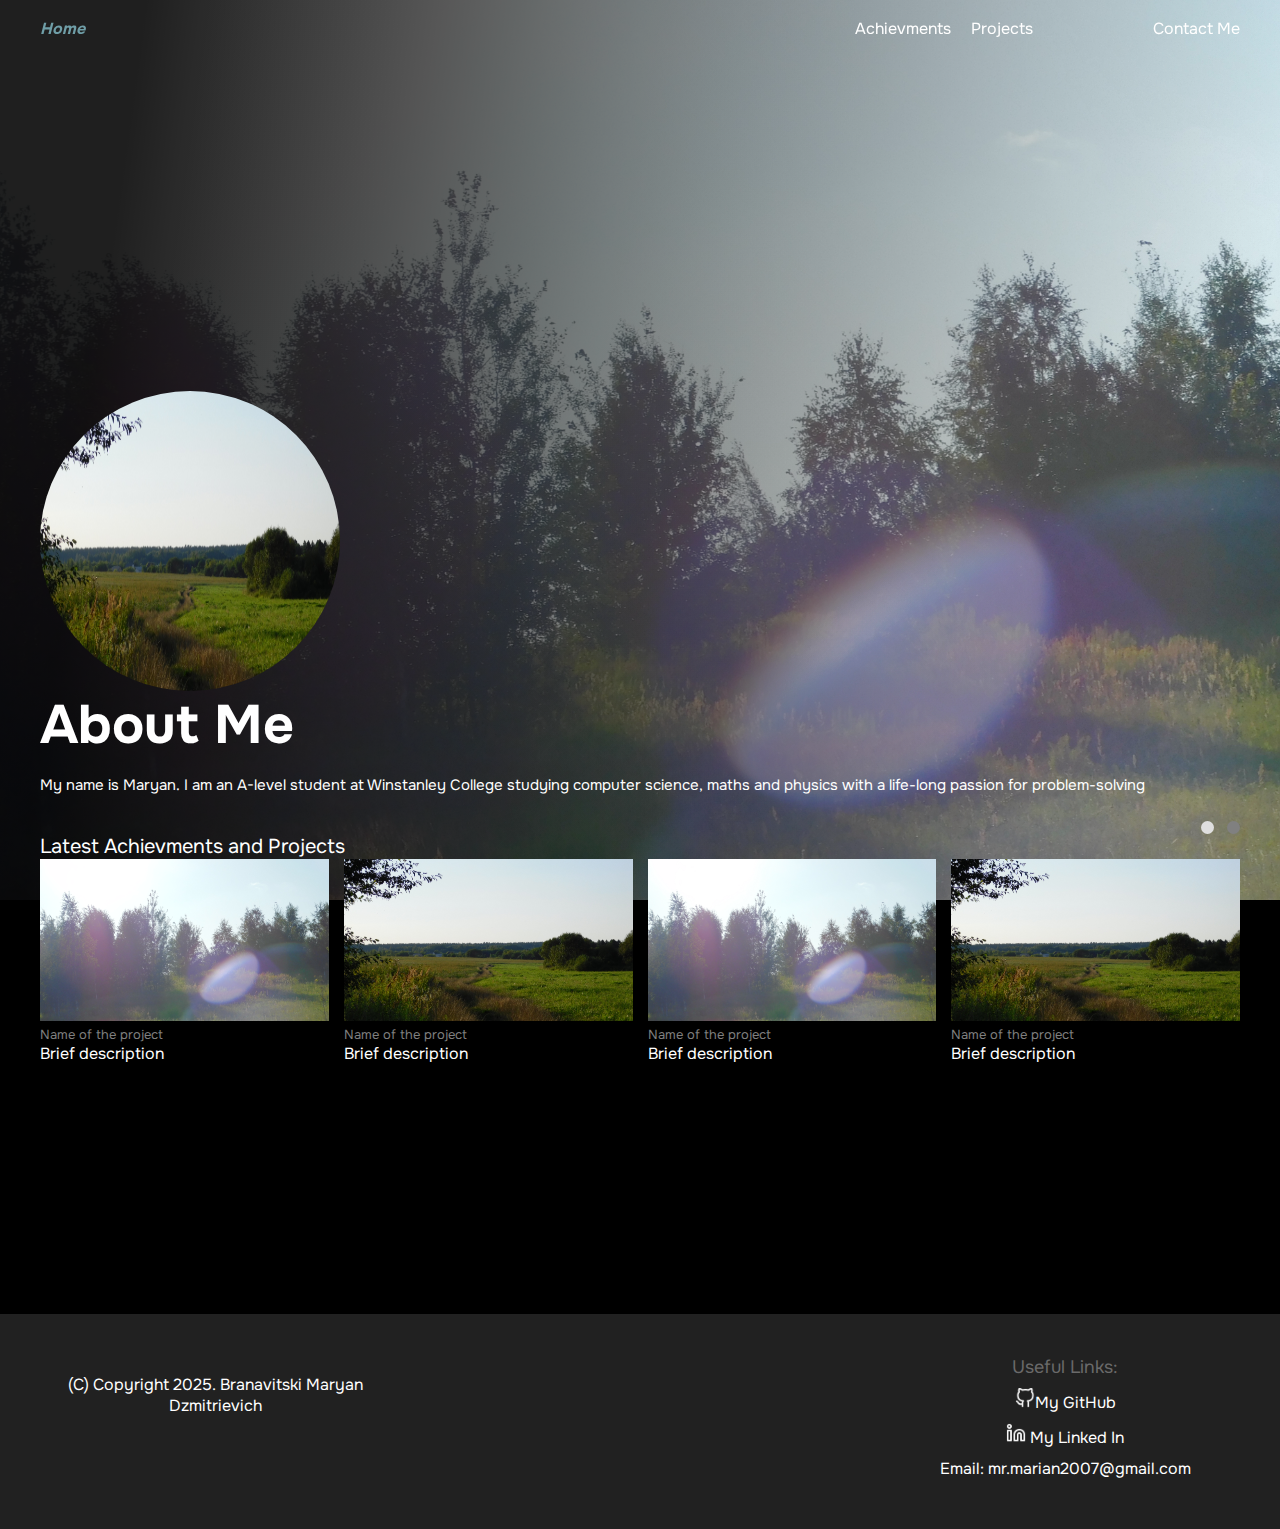
<file: source/index.html>
<!DOCTYPE html>
<html lang="en">
<head>
    <meta charset="UTF-8">
    <meta name="viewport" content="width=device-width, initial-scale=1.0">
    <link rel="stylesheet" href="assets/css/style.css">
    <title>Home</title>
</head>
<body>
    <header>
        <nav class="header-nav nav-desktop">
            <div class="header-nav-elements default-container">
                <ul>
                    <li><a href="index.html" class="current">Home</a></li>
                </ul>
                <ul class="middle-menu">    
                    <li><a href="education.html">Achievments</a></li>
                    <li><a href="projects.html">Projects</a></li>
                    <li><a href="contact.html" >Contact Me</a></li>
                </ul>
            </div>
        </nav>

        <nav class="nav-mobile">
            <div class="header-nav-elements-mobile">
                <ul>
                    <li class="mobile-btn"><img src="assets/imgs/MenuIcon.svg" alt="Menu"></li>
                    
                </ul>
                
                <ul class="middle-menu-mobile">
                    <li><a href="index.html">Home</a></li>    
                    <li><a href="education.html">Achievments</a></li>
                    <li><a href="projects.html">Projects</a></li>
                    <li><a href="contact.html" >Contact Me</a></li>
                </ul>
            </div>
        </nav>

    </header>

    <main>
        <section>
            <ul class="hero">
                <li>
                    <img src="assets/imgs/DSCN0459.JPG" alt="Image 1" class="main-slider-img">
                </li>

                <li>
                    <img src="assets/imgs/DSCN0535.JPG" alt="Image 2" class="main-slider-img">
                </li>

                <div class="default-container">
                    <div class="hero-rounded-img">
                        
                    </div>
                    <div class="hero-picture">
                      <img src="assets/imgs/DSCN0535.JPG" alt="">  
                      <p>About Me</p>
                      <p>My name is Maryan. I am an A-level student at Winstanley College studying computer science, maths and physics with a life-long passion for problem-solving</p>  
                    </div>
                </div>

            </ul>

            <div class="default-container">
                <div class="next-main-slider-dots">
                    <span class="active"></span>
                    <span></span>
                </div>
            </div>

            <div class="fader-bg">
                <div class="fader-grad-0"></div>
                <div class="fader-grad-1"></div>
            </div>
        </section>

        <section class="default-container">
            <p class="label-p">Latest Achievments and Projects</p>
            <div class="latest-imgs">
                
                <div class="latest-img">
                    <img src="assets/imgs/DSCN0459.JPG" alt="" id="latest-picture">
                    <div class="latest-img-labels">
                        <p>Name of the project</p>
                        <p>Brief description</p>
                    </div>
                </div>

                <div class="latest-img">
                    <img src="assets/imgs/DSCN0535.JPG" alt="" id="latest-picture">
                    <div class="latest-img-labels">
                        <p>Name of the project</p>
                        <p>Brief description</p>
                    </div>
                </div>

                <div class="latest-img">
                    <img src="assets/imgs/DSCN0459.JPG" alt="" id="latest-picture">
                    <div class="latest-img-labels">
                        <p>Name of the project</p>
                        <p>Brief description</p>
                    </div>
                </div>

                <div class="latest-img">
                    <img src="assets/imgs/DSCN0535.JPG" alt="" id="latest-picture">
                    <div class="latest-img-labels">
                        <p>Name of the project</p>
                        <p>Brief description</p>
                    </div>
                </div>
            
            </div>
        </section>



    </main>

    <footer>
        <div class="footer-wrapper default-container">
            <div class="footer-copyright">
                (C) Copyright 2025. Branavitski Maryan Dzmitrievich
            </div>

            <div class="footer-item">
                <p>Useful Links:</p>
                <ul>
                    <li><a href="https://github.com/marian-branavitski" target="_blank"><img src="assets/imgs/Github.png" alt="">My GitHub</a></li>
                    <li><a href="https://www.linkedin.com/in/maryan-branavitski" target="_blank"><img src="assets/imgs/Linkedin.png" alt=""> My Linked In</a></li>
                    <li><a href="mailto:mr.marian2007@gmail.com">Email: mr.marian2007@gmail.com</a></li>
                </ul>
            </div>
        </div>
    </footer>

    <script src="assets/js/script.js"></script>
</body>
</html>
</file>
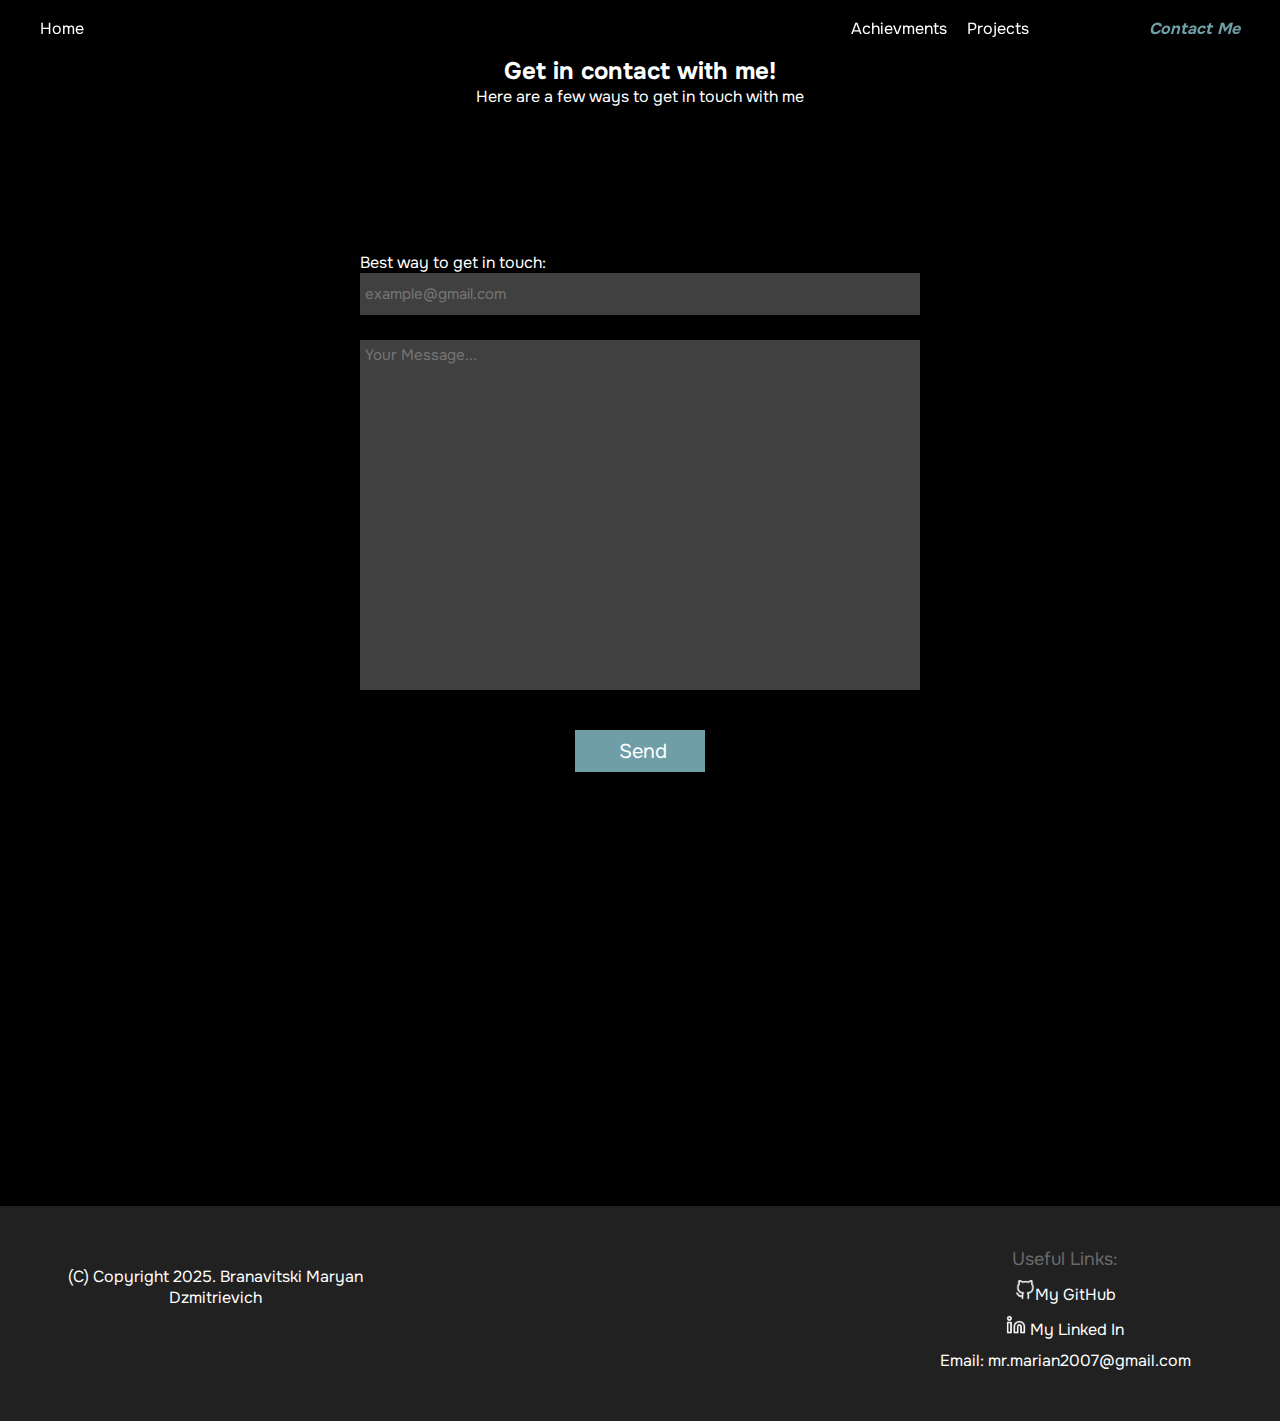
<file: source/contact.html>
<!DOCTYPE html>
<html lang="en">
<head>
    <meta charset="UTF-8">
    <meta name="viewport" content="width=device-width, initial-scale=1.0">
    <link rel="stylesheet" href="assets/css/style.css">
    <title>Home</title>
</head>
<body>
    <header>
        <nav class="header-nav nav-desktop">
            <div class="header-nav-elements default-container">
                <ul>
                    <li><a href="index.html">Home</a></li>
                </ul>
                <ul class="middle-menu">    
                    <li><a href="education.html">Achievments</a></li>
                    <li><a href="projects.html">Projects</a></li>
                    <li><a href="contact.html" >Contact Me</a></li>
                </ul>
            </div>
        </nav>

        <nav class="nav-mobile">
            <div class="header-nav-elements-mobile">
                <ul>
                    <li class="mobile-btn"><img src="assets/imgs/MenuIcon.svg" alt="Menu"></li>
                    
                </ul>
                
                <ul class="middle-menu-mobile">
                    <li><a href="index.html">Home</a></li>    
                    <li><a href="education.html">Achievments</a></li>
                    <li><a href="projects.html">Projects</a></li>
                    <li><a href="contact.html" >Contact Me</a></li>
                </ul>
            </div>
        </nav>

    </header>

    <main>
        <section class="default-container text-centered">
            <h2>Get in contact with me!</h2>
            <p>Here are a few ways to get in touch with me</p>
        </section>

        <div class="margin-10"></div>

        <section class="contact">
            <div class="form-container">
                <p>Best way to get in touch:</p>
                <form action="#">
                    <input type="email" name="email" id="" placeholder="example@gmail.com">
                    <textarea name="message" id="" cols="30" rows="10" placeholder="Your Message..."></textarea>
                    <input type="submit" value="Send">
                </form>
            </div>
        </section>



    </main>

    <footer>
        <div class="footer-wrapper default-container">
            <div class="footer-copyright">
                (C) Copyright 2025. Branavitski Maryan Dzmitrievich
            </div>

            <div class="footer-item">
                <p>Useful Links:</p>
                <ul>
                    <li><a href="#"><img src="assets/imgs/Github.png" alt="">My GitHub</a></li>
                    <li><a href="#"><img src="assets/imgs/Linkedin.png" alt=""> My Linked In</a></li>
                    <li><a href="mailto:mr.marian2007@gmail.com">Email: mr.marian2007@gmail.com</a></li>
                </ul>
            </div>
        </div>
    </footer>

    <script src="assets/js/script.js"></script>
</body>
</html>
</file>
<file: source/assets/css/style.css>
@import url('https://fonts.googleapis.com/css2?family=Onest:wght@100..900&display=swap');

*{
    margin: 0%;
    padding: 0%;
    box-sizing: border-box;
    font-family: 'Onest', sans-serif;
}

body{
    background-color: black;
    color: white;
    overflow-x: hidden;
}

main{
    min-height: 100vh;
}

ul {
    list-style: none;
    padding: 0;
    margin: 0;
}

a {
    color: white;
    text-decoration: none;
}

img{
    height: 100%;
    width: 100%;
}

.default-container {
    max-width: 1200px;
    margin: auto;
}

header {
    position: sticky;
    top: 0;
    z-index: 2;
}

header .header-nav {
    display: flex;
    height: 56px;
}

header .header-nav ul{
    display: flex;
    align-items: center;
    position: relative;
}

.header-nav-elements {
    display: flex;
    width: 100%;
    justify-content: space-between;
}

.header-nav-elements>ul>li>a.current {
    color: #6f9ea7;
    font-weight: bold;
    font-style: italic;
}

.header-nav-elements-mobile>ul>li>a.current {
    background-color: #6f9ea7;
    min-width: 100%;
    display: inline-flex;
    justify-content: center;
    align-items: center;
    padding: 10px 0;
}

ul.middle-menu>li>a {
    padding: 0 0 0 20px;
}

ul.middle-menu>li:last-child {
    margin-left: 100px;
}

ul>li>a:hover {
    display: inline-block;
    transform: scale(1.1);
}

.main-slider-img {
    position: absolute;
    top: 0;
    object-fit: cover;
    object-position: top;
}

.carousel-img {
    position: absolute;
    opacity: 30%;
    object-fit: cover;
    object-position: unset;
}

.carousel {
    position: relative;
    width: 100%;
    height: 95vh;
    overflow: hidden;
}

.hero-picture>img:first-child{
    border-radius: 50%;
    height: 300px;
    width: 300px;
}

.hero-picture {
    height: 85vh;
    position: relative;
    display: flex;
    flex-direction: column;
    justify-content: flex-end;
    z-index: 1;
}

.carousel-contents {
    height: 75vh;
    position: relative;
    display: flex;
    flex-direction: column;
    justify-content: flex-end;
    z-index: 1;
}

.carousel-contents>p:first-child {
    font-size: 40px;
    color: white;
    font-weight: bold;
    padding-bottom: 1rem;
}

.carousel-contents>p:nth-child(2) {
    font-size: 20px;
    color: #a1a1a1;
    font-weight: lighter;
}

.carousel-contents>button:last-child {
    display: block;
    height: 50px;
    width: 150px;
    padding: 0;
    margin-top: 10px;
}

button {
    padding: 30px;
    background-color: #cea5fb;
    border: none;
}

button:hover {
    transform: scale(1.3);
    transition: 400ms all;
    cursor: pointer;
}

.hero-picture>p:nth-child(2) {
    font-size: 54px;
    font-weight: bold;
    padding-bottom: 1rem;
}

.hero-picture>p:last-child {
    font-size: 15px;
    padding-bottom: 26px;
}

.next-main-slider-dots {
    display: flex;
    justify-content: flex-end;
    transition: 400ms all;
}

.next-carousel-slider-dots {
    display: flex;
    justify-content: flex-end;
    transition: 400ms all;
}

.next-main-slider-dots>span:hover {
    transform: scale(1.5);
}

.next-carousel-slider-dots>span:hover {
    transform: scale(1.5);
}

.next-main-slider-dots>span{
    width: 13px;
    height: 13px;
    background-color: #808080;
    z-index: 1;
    margin: 0 0 0 13px;
    border-radius: 50%;
}

.next-carousel-slider-dots>span{
    width: 13px;
    height: 13px;
    background-color: #808080;
    z-index: 1;
    margin: 0 0 0 13px;
    border-radius: 50%;
}

.next-main-slider-dots>span.active{
    background-color: #dfdfdf;
}

.next-carousel-slider-dots>span.active{
    background-color: #dfdfdf;
}

.fader-bg {
    position: absolute;
    top: 0;
    width: 100%;
    height: 110vh;
}

.fader-bg .fader-grad-1 {
    width: 100%;
    height: 110vh;
    background: linear-gradient(277.92deg, rgba(0, 0, 0, 0) 7.66%, rgba(0, 0, 0, 0.88) 89.67%);
}

.fader-bg .fader-grad-0 {
    width: 100%;
    height: 110vh;
    background: linear-gradient(180deg, rgba(0, 0, 0, 0.01) 77.36%, rgba(0, 0, 0, 0.01) 7777.36%, #0c0b0b 96.82%);
    position: absolute;
}

p>span>a {
    color: #cea5fb;
    font-weight: light;
}

p>span>a:hover {
    text-decoration: underline;
    font-style: italic;
}

.label-p {
    font-size: 20px;
    z-index: 1;
    position: relative;
}

.latest-imgs{
    display: grid;
    grid-template-columns: repeat(auto-fit, minmax(148px, 1fr));
    gap: 15px;
    z-index: 1;
}

.latest-img {
    min-width: 150px;
    min-height: 100px;
    transition: 250ms all;
    position: relative;
}

.latest-img>img {
    height: auto;
}

.latest-img-labels {
    font-size: 16px;
}

.latest-img-labels>p:first-child {
    color: #7e7e7e;
    font-size: 13px;
}

.latest-img:hover {
    cursor: zoom-in;
    transform: scale(1.4);
    z-index: 1;
    color: #6f9ea7;
    background-color: black;
}

.latest-img>a:hover{
    cursor: zoom-in;
}

.contact {
    display: flex;
    justify-content: center;
    align-items: center;
    height: 90vh;
    flex-direction: column;
}

.contact>p{
    font-size: 15px;
    color: #747474;
    margin-top: 20px;
}

.contact .form-container {
    width: 700px;
    height: auto;
    padding: 26px 70px 26px 70px;
}

.contact .form-container>form {
    display: flex;
    justify-content: center;
    flex-direction: column;
}

.contact .form-container>form>input {
    height: 42px;
    background-color: #404040;
    margin-bottom: 25px;
    color: white;
    font-size: 15px;
    border: none;
    padding-left: 5px;
}

.contact .form-container>form>textarea {
    height: 350px;
    background-color: #404040;
    margin-bottom: 25px;
    color: white;
    font-size: 15px;
    border: none;
    resize: none;
    padding: 5px;
}

.contact .form-container>form>input[type=submit] {
    background-color: #6f9ea7;
    width: 130px;
    text-align: center;
    margin: auto;
    cursor: pointer;
    font-size: 20px;
    margin-top: 15px;
    margin-bottom: 20px;
    border: none;
    transition: 400ms all;
}

.contact-links {
    display: flex;
    justify-content: center;
    align-items: center;
}

.contact-links>li {
    margin: 0 30px;
}

.contact-links>li>a {
    display: inline-block;
}
.contact-links>li>a>img {
    width: 60px;
    height: 60px;
    transition: 250ms all;
}

.contact-links>li>a:hover>img {
    transform: scale(1.2);
    filter: brightness(0.8);
    cursor: pointer;
}

.page-description {
    padding: 50px 0;
    text-align: center;
}

input[type=submit]:hover {
    transform: scale(1.15);
}

input:focus, textarea:focus {
    outline: none;
}

.text-centered {
    text-align: center;
}

footer {
    background-color: #212121;
    margin-top: 250px;
    padding-top: 50px;
    padding-bottom: 50px;
}

.footer-wrapper {
    display: grid;
    grid-template-columns: repeat(auto-fill, minmax(180px, 1fr));
    grid-auto-rows: auto;
    gap: 500px;
    padding-top: 10px;
    text-align: center;
}

.footer-item p {
    color: #6a6a6a;
    font-size: 18px;
    margin-top: -18px;
}

.footer-item img {
    width: 20px;
    height: 20px;
}

.footer-item a:hover {
    text-decoration: underline;
}

.footer-item>ul>li {
    padding-top: 10px;
}

nav.nav-desktop {
    display: none;
}

nav.nav-mobile {
    display: none;
    background-color: #000000;
}

.header-nav-elements-mobile>ul:first-child {
    display: flex;
    justify-content: space-between;
    padding: .5rem;
}

.middle-menu-mobile>li {
    padding-bottom: 20px;
}

.middle-menu-mobile {
    display: none;
    position: absolute;
    width: 100%;
}

.mobile-btn {
    cursor: pointer;
}

.margin-10 {
    margin: 10px;
}


@media (min-width: 1200px) {
    nav.nav-desktop {
        display: flex;
    }
}

@media (max-width: 1199px) {
    nav.nav-mobile {
        display: block;
    }

    .middle-menu-mobile {
        background-color: #000000;
        text-align: center;
    }

    .footer-wrapper {
        gap: 100px;
        text-align: center;
    }

    .hero-picture>img:first-child {
        width: 200px;
        height: 200px;
        margin-top: 10%;
    }
}

@media (max-width: 920px) {
    *:hover {
        transition: none !important;
        transform: none !important;
    }

    .latest-img:hover {
        transform: none !important;
        cursor: default;
    }

    .hero-picture {
        justify-content: center;
        align-items: center;
    }

    .hero-picture>img:first-child {
        width: auto;
        height: 37%;
        margin-top: 13%;
    }

    .hero-picture>p:nth-child(2) {
        text-align: center;
        font-size: 2rem;
    }

    .hero-picture>p:last-child {
        font-size: 1rem;
        text-align: center;
    }

    .carousel-contents>p:first-child {
        text-align: center;
        font-size: 2rem;
    }

    .carousel-contents>p:nth-child(2) {
        text-align: center;
        font-size: 1rem;
    }

    .carousel-contents>p:last-child {
        text-align: center;
        font-size: 1rem;
    }

    .carousel-contents>button:last-child {
        width: 100%;
        height: 50px;
        margin-top: 10px;
        margin-bottom: 15px;
    }

    .next-carousel-slider-dots {
        justify-content: center;
    }

    .next-main-slider-dots {
        justify-content: center;
    }

    .latest-imgs {
        min-width: auto;
        min-height: auto;
    }

    .latest-imgs {
        grid-template-columns: repeat(auto-fit, minmax(190px, 1fr));
        padding-left: 10px;
        padding-right: 10px;
    }

    .label-p {
        text-align: center;
        padding-bottom: 10px;
    }

    .carousel {
        display: grid;
        grid-template-columns: repeat(auto-fit, minmax(300px, 1fr));
        grid-auto-rows: auto;
        gap: 15px;
    }
        
    .contact .form-container {
        width: 90%;
        padding: 5% 2%;
    }

    .hero-picture {
        height: 100vh;
    }

}
</file>
